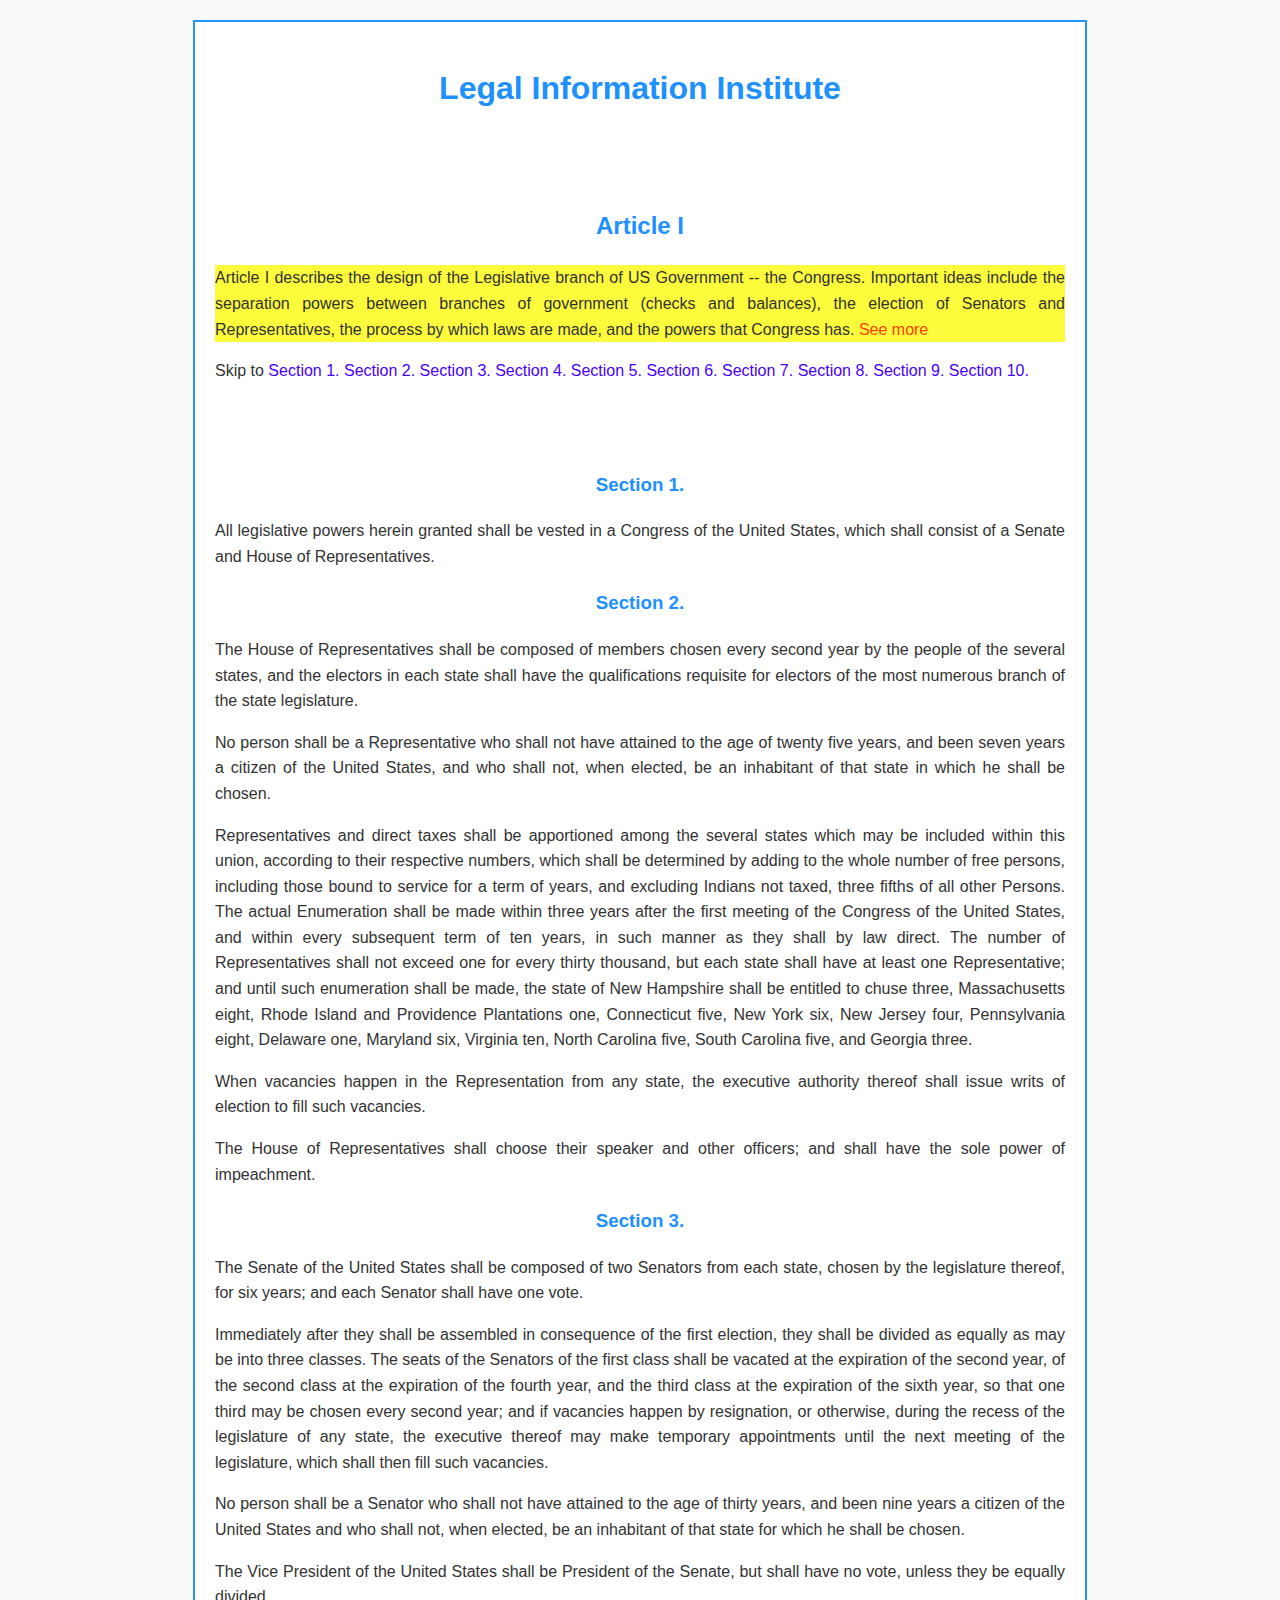
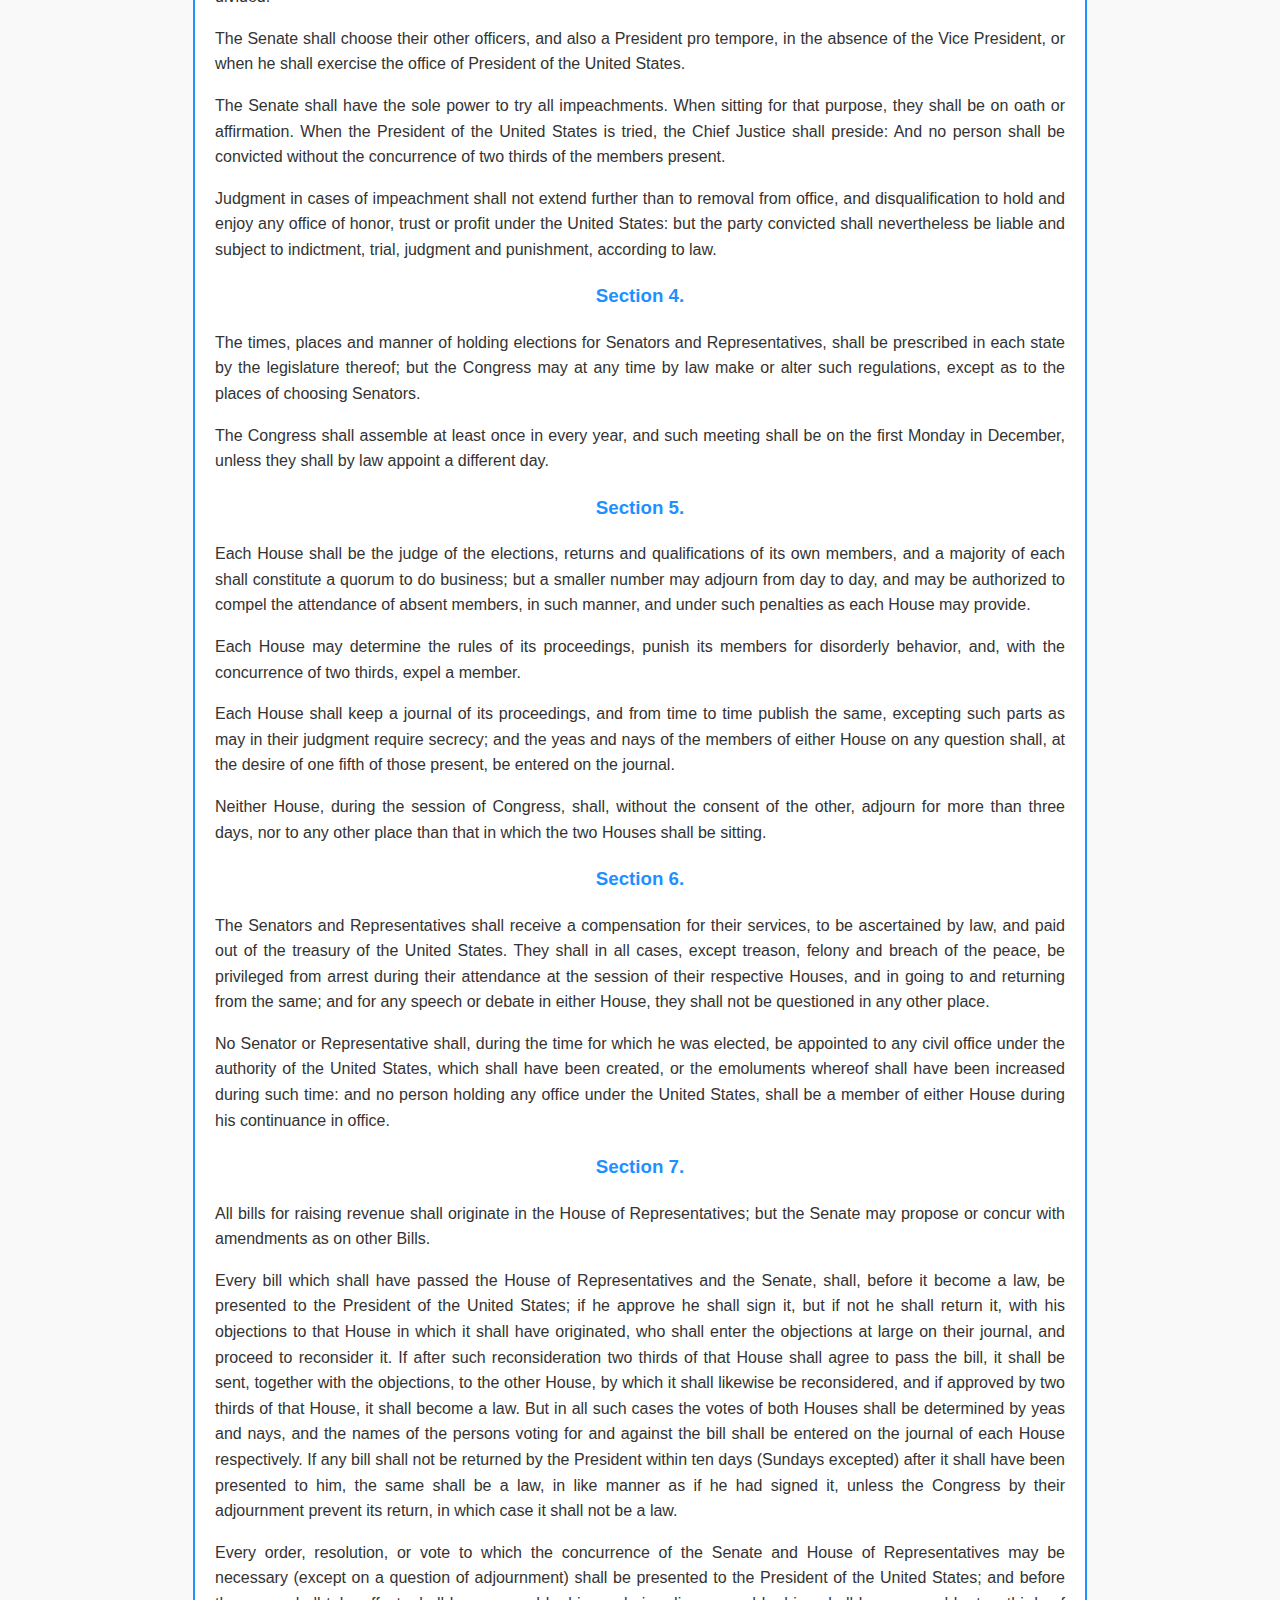
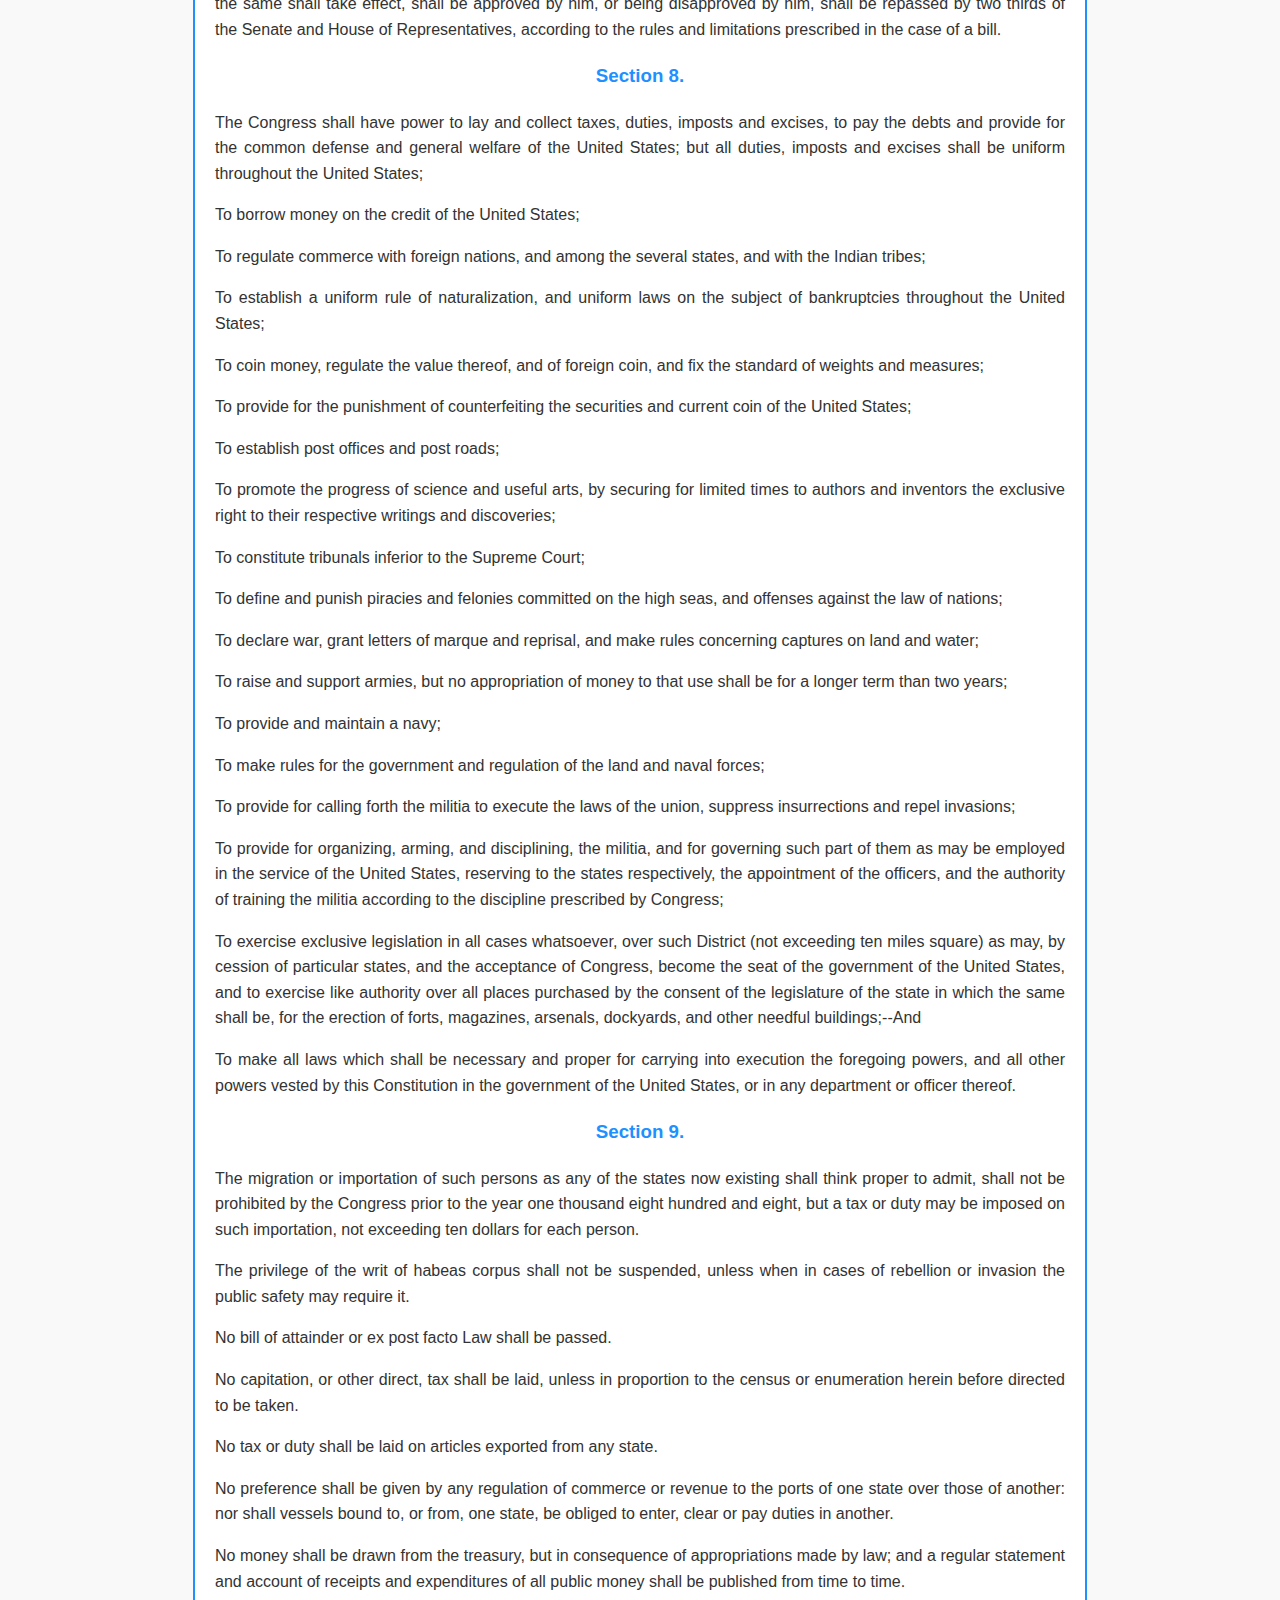
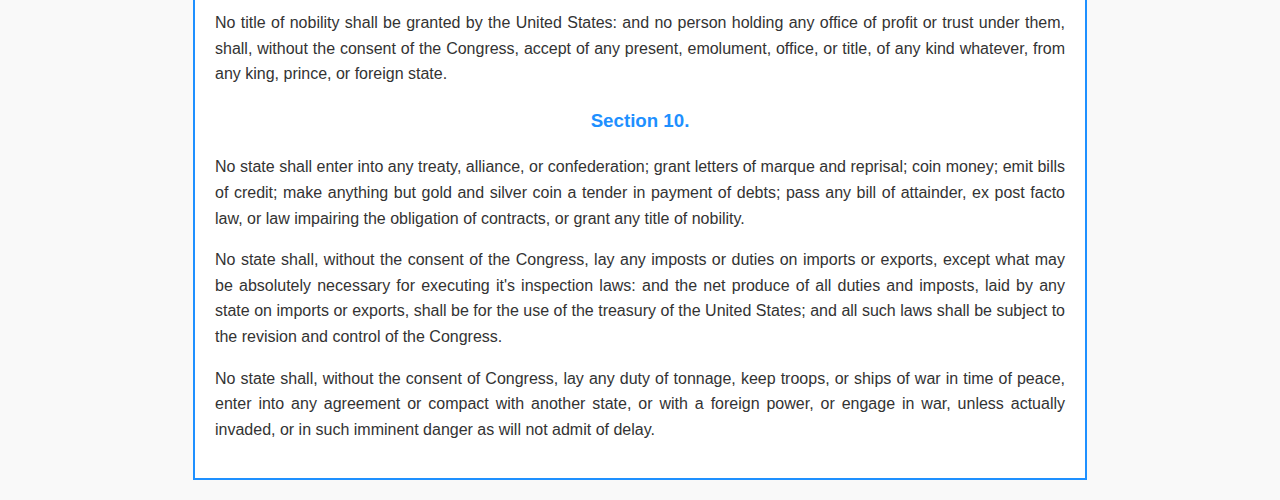
<file: articlei.html>
<!DOCTYPE html>
<html lang="en">
  <head>
    <title>Article 1 | Constitution | United States</title>
    <meta charset="UTF-8" />
    <link rel="stylesheet" type="text/css" href="articlei.css" />
  </head>

  <body>
    <article>
      <h1>Legal Information Institute</h1>
      <br />
      <br />
      <h2>Article I</h2>
      <p id="add_info">
        Article I describes the design of the Legislative branch of US
        Government -- the Congress. Important ideas include the separation
        powers between branches of government (checks and balances), the
        election of Senators and Representatives, the process by which laws are
        made, and the powers that Congress has. <a href="#">See more</a>
      </p>

      <!-- 
		Added a "Skip to" feature for people who might be looking for a specific section from Article I.
	  -->
      <p id="skip">
        Skip to
        <a href="#section_1">Section 1.</a>
        <a href="#section_2">Section 2.</a>
        <a href="#section_3">Section 3.</a>
        <a href="#section_4">Section 4.</a>
        <a href="#section_5">Section 5.</a>
        <a href="#section_6">Section 6.</a>
        <a href="#section_7">Section 7.</a>
        <a href="#section_8">Section 8.</a>
        <a href="#section_9">Section 9.</a>
        <a href="#section_10">Section 10.</a>
      </p>
      <br />
      <br />
      <h3 id="section_1">Section 1.</h3>
      <p>
        All legislative powers herein granted shall be vested in a Congress of
        the United States, which shall consist of a Senate and House of
        Representatives.
      </p>

      <h3 id="section_2">Section 2.</h3>

      <p>
        The House of Representatives shall be composed of members chosen every
        second year by the people of the several states, and the electors in
        each state shall have the qualifications requisite for electors of the
        most numerous branch of the state legislature.
      </p>

      <p>
        No person shall be a Representative who shall not have attained to the
        age of twenty five years, and been seven years a citizen of the United
        States, and who shall not, when elected, be an inhabitant of that state
        in which he shall be chosen.
      </p>

      <p>
        Representatives and direct taxes shall be apportioned among the several
        states which may be included within this union, according to their
        respective numbers, which shall be determined by adding to the whole
        number of free persons, including those bound to service for a term of
        years, and excluding Indians not taxed, three fifths of all other
        Persons. The actual Enumeration shall be made within three years after
        the first meeting of the Congress of the United States, and within every
        subsequent term of ten years, in such manner as they shall by law
        direct. The number of Representatives shall not exceed one for every
        thirty thousand, but each state shall have at least one Representative;
        and until such enumeration shall be made, the state of New Hampshire
        shall be entitled to chuse three, Massachusetts eight, Rhode Island and
        Providence Plantations one, Connecticut five, New York six, New Jersey
        four, Pennsylvania eight, Delaware one, Maryland six, Virginia ten,
        North Carolina five, South Carolina five, and Georgia three.
      </p>

      <p>
        When vacancies happen in the Representation from any state, the
        executive authority thereof shall issue writs of election to fill such
        vacancies.
      </p>

      <p>
        The House of Representatives shall choose their speaker and other
        officers; and shall have the sole power of impeachment.
      </p>

      <h3 id="section_3">Section 3.</h3>

      <p>
        The Senate of the United States shall be composed of two Senators from
        each state, chosen by the legislature thereof, for six years; and each
        Senator shall have one vote.
      </p>

      <p>
        Immediately after they shall be assembled in consequence of the first
        election, they shall be divided as equally as may be into three classes.
        The seats of the Senators of the first class shall be vacated at the
        expiration of the second year, of the second class at the expiration of
        the fourth year, and the third class at the expiration of the sixth
        year, so that one third may be chosen every second year; and if
        vacancies happen by resignation, or otherwise, during the recess of the
        legislature of any state, the executive thereof may make temporary
        appointments until the next meeting of the legislature, which shall then
        fill such vacancies.
      </p>

      <p>
        No person shall be a Senator who shall not have attained to the age of
        thirty years, and been nine years a citizen of the United States and who
        shall not, when elected, be an inhabitant of that state for which he
        shall be chosen.
      </p>

      <p>
        The Vice President of the United States shall be President of the
        Senate, but shall have no vote, unless they be equally divided.
      </p>

      <p>
        The Senate shall choose their other officers, and also a President pro
        tempore, in the absence of the Vice President, or when he shall exercise
        the office of President of the United States.
      </p>

      <p>
        The Senate shall have the sole power to try all impeachments. When
        sitting for that purpose, they shall be on oath or affirmation. When the
        President of the United States is tried, the Chief Justice shall
        preside: And no person shall be convicted without the concurrence of two
        thirds of the members present.
      </p>

      <p>
        Judgment in cases of impeachment shall not extend further than to
        removal from office, and disqualification to hold and enjoy any office
        of honor, trust or profit under the United States: but the party
        convicted shall nevertheless be liable and subject to indictment, trial,
        judgment and punishment, according to law.
      </p>

      <h3 id="section_4">Section 4.</h3>

      <p>
        The times, places and manner of holding elections for Senators and
        Representatives, shall be prescribed in each state by the legislature
        thereof; but the Congress may at any time by law make or alter such
        regulations, except as to the places of choosing Senators.
      </p>

      <p>
        The Congress shall assemble at least once in every year, and such
        meeting shall be on the first Monday in December, unless they shall by
        law appoint a different day.
      </p>

      <h3 id="section_5">Section 5.</h3>

      <p>
        Each House shall be the judge of the elections, returns and
        qualifications of its own members, and a majority of each shall
        constitute a quorum to do business; but a smaller number may adjourn
        from day to day, and may be authorized to compel the attendance of
        absent members, in such manner, and under such penalties as each House
        may provide.
      </p>

      <p>
        Each House may determine the rules of its proceedings, punish its
        members for disorderly behavior, and, with the concurrence of two
        thirds, expel a member.
      </p>

      <p>
        Each House shall keep a journal of its proceedings, and from time to
        time publish the same, excepting such parts as may in their judgment
        require secrecy; and the yeas and nays of the members of either House on
        any question shall, at the desire of one fifth of those present, be
        entered on the journal.
      </p>

      <p>
        Neither House, during the session of Congress, shall, without the
        consent of the other, adjourn for more than three days, nor to any other
        place than that in which the two Houses shall be sitting.
      </p>

      <h3 id="section_6">Section 6.</h3>

      <p>
        The Senators and Representatives shall receive a compensation for their
        services, to be ascertained by law, and paid out of the treasury of the
        United States. They shall in all cases, except treason, felony and
        breach of the peace, be privileged from arrest during their attendance
        at the session of their respective Houses, and in going to and returning
        from the same; and for any speech or debate in either House, they shall
        not be questioned in any other place.
      </p>

      <p>
        No Senator or Representative shall, during the time for which he was
        elected, be appointed to any civil office under the authority of the
        United States, which shall have been created, or the emoluments whereof
        shall have been increased during such time: and no person holding any
        office under the United States, shall be a member of either House during
        his continuance in office.
      </p>

      <h3 id="section_7">Section 7.</h3>

      <p>
        All bills for raising revenue shall originate in the House of
        Representatives; but the Senate may propose or concur with amendments as
        on other Bills.
      </p>

      <p>
        Every bill which shall have passed the House of Representatives and the
        Senate, shall, before it become a law, be presented to the President of
        the United States; if he approve he shall sign it, but if not he shall
        return it, with his objections to that House in which it shall have
        originated, who shall enter the objections at large on their journal,
        and proceed to reconsider it. If after such reconsideration two thirds
        of that House shall agree to pass the bill, it shall be sent, together
        with the objections, to the other House, by which it shall likewise be
        reconsidered, and if approved by two thirds of that House, it shall
        become a law. But in all such cases the votes of both Houses shall be
        determined by yeas and nays, and the names of the persons voting for and
        against the bill shall be entered on the journal of each House
        respectively. If any bill shall not be returned by the President within
        ten days (Sundays excepted) after it shall have been presented to him,
        the same shall be a law, in like manner as if he had signed it, unless
        the Congress by their adjournment prevent its return, in which case it
        shall not be a law.
      </p>

      <p>
        Every order, resolution, or vote to which the concurrence of the Senate
        and House of Representatives may be necessary (except on a question of
        adjournment) shall be presented to the President of the United States;
        and before the same shall take effect, shall be approved by him, or
        being disapproved by him, shall be repassed by two thirds of the Senate
        and House of Representatives, according to the rules and limitations
        prescribed in the case of a bill.
      </p>

      <h3 id="section_8">Section 8.</h3>

      <p>
        The Congress shall have power to lay and collect taxes, duties, imposts
        and excises, to pay the debts and provide for the common defense and
        general welfare of the United States; but all duties, imposts and
        excises shall be uniform throughout the United States;
      </p>

      <p>To borrow money on the credit of the United States;</p>

      <p>
        To regulate commerce with foreign nations, and among the several states,
        and with the Indian tribes;
      </p>

      <p>
        To establish a uniform rule of naturalization, and uniform laws on the
        subject of bankruptcies throughout the United States;
      </p>

      <p>
        To coin money, regulate the value thereof, and of foreign coin, and fix
        the standard of weights and measures;
      </p>

      <p>
        To provide for the punishment of counterfeiting the securities and
        current coin of the United States;
      </p>

      <p>To establish post offices and post roads;</p>

      <p>
        To promote the progress of science and useful arts, by securing for
        limited times to authors and inventors the exclusive right to their
        respective writings and discoveries;
      </p>

      <p>To constitute tribunals inferior to the Supreme Court;</p>

      <p>
        To define and punish piracies and felonies committed on the high seas,
        and offenses against the law of nations;
      </p>

      <p>
        To declare war, grant letters of marque and reprisal, and make rules
        concerning captures on land and water;
      </p>

      <p>
        To raise and support armies, but no appropriation of money to that use
        shall be for a longer term than two years;
      </p>

      <p>To provide and maintain a navy;</p>

      <p>
        To make rules for the government and regulation of the land and naval
        forces;
      </p>

      <p>
        To provide for calling forth the militia to execute the laws of the
        union, suppress insurrections and repel invasions;
      </p>

      <p>
        To provide for organizing, arming, and disciplining, the militia, and
        for governing such part of them as may be employed in the service of the
        United States, reserving to the states respectively, the appointment of
        the officers, and the authority of training the militia according to the
        discipline prescribed by Congress;
      </p>

      <p>
        To exercise exclusive legislation in all cases whatsoever, over such
        District (not exceeding ten miles square) as may, by cession of
        particular states, and the acceptance of Congress, become the seat of
        the government of the United States, and to exercise like authority over
        all places purchased by the consent of the legislature of the state in
        which the same shall be, for the erection of forts, magazines, arsenals,
        dockyards, and other needful buildings;--And
      </p>

      <p>
        To make all laws which shall be necessary and proper for carrying into
        execution the foregoing powers, and all other powers vested by this
        Constitution in the government of the United States, or in any
        department or officer thereof.
      </p>

      <h3 id="section_9">Section 9.</h3>

      <p>
        The migration or importation of such persons as any of the states now
        existing shall think proper to admit, shall not be prohibited by the
        Congress prior to the year one thousand eight hundred and eight, but a
        tax or duty may be imposed on such importation, not exceeding ten
        dollars for each person.
      </p>

      <p>
        The privilege of the writ of habeas corpus shall not be suspended,
        unless when in cases of rebellion or invasion the public safety may
        require it.
      </p>

      <p>No bill of attainder or ex post facto Law shall be passed.</p>

      <p>
        No capitation, or other direct, tax shall be laid, unless in proportion
        to the census or enumeration herein before directed to be taken.
      </p>

      <p>No tax or duty shall be laid on articles exported from any state.</p>

      <p>
        No preference shall be given by any regulation of commerce or revenue to
        the ports of one state over those of another: nor shall vessels bound
        to, or from, one state, be obliged to enter, clear or pay duties in
        another.
      </p>

      <p>
        No money shall be drawn from the treasury, but in consequence of
        appropriations made by law; and a regular statement and account of
        receipts and expenditures of all public money shall be published from
        time to time.
      </p>

      <p>
        No title of nobility shall be granted by the United States: and no
        person holding any office of profit or trust under them, shall, without
        the consent of the Congress, accept of any present, emolument, office,
        or title, of any kind whatever, from any king, prince, or foreign state.
      </p>

      <h3 id="section_10">Section 10.</h3>

      <p>
        No state shall enter into any treaty, alliance, or confederation; grant
        letters of marque and reprisal; coin money; emit bills of credit; make
        anything but gold and silver coin a tender in payment of debts; pass any
        bill of attainder, ex post facto law, or law impairing the obligation of
        contracts, or grant any title of nobility.
      </p>

      <p>
        No state shall, without the consent of the Congress, lay any imposts or
        duties on imports or exports, except what may be absolutely necessary
        for executing it's inspection laws: and the net produce of all duties
        and imposts, laid by any state on imports or exports, shall be for the
        use of the treasury of the United States; and all such laws shall be
        subject to the revision and control of the Congress.
      </p>

      <p>
        No state shall, without the consent of Congress, lay any duty of
        tonnage, keep troops, or ships of war in time of peace, enter into any
        agreement or compact with another state, or with a foreign power, or
        engage in war, unless actually invaded, or in such imminent danger as
        will not admit of delay.
      </p>
    </article>
  </body>
</html>
</file>
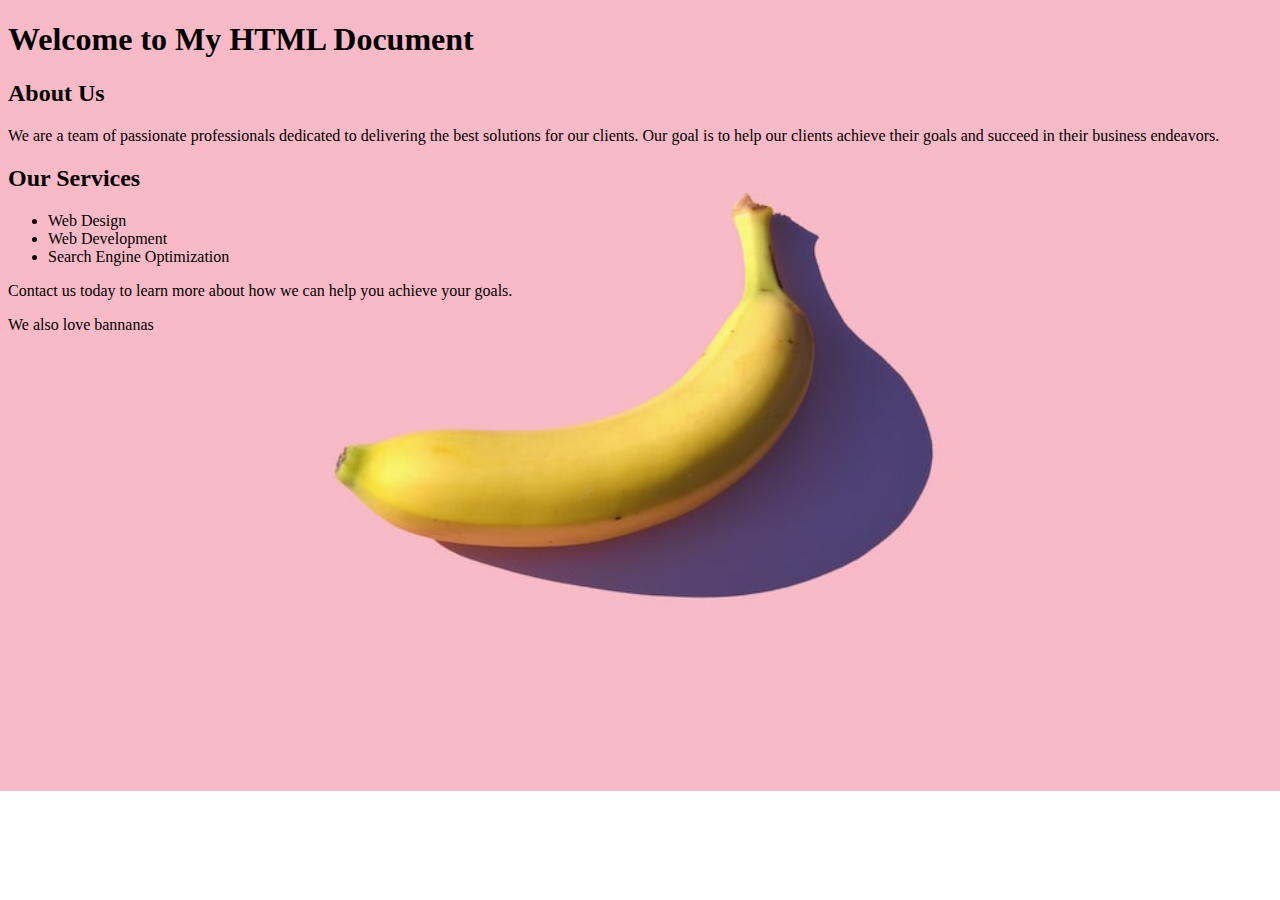
<file: W4.html>
<!DOCTYPE html>
<html>
  <head>
    <title>My HTML Document</title>
    <link rel="stylesheet" href="W4.css">
  </head>
  <body>
    <h1>Welcome to My HTML Document</h1>
    <h2>About Us</h2>
    <p>We are a team of passionate professionals dedicated to delivering the best solutions for our clients. Our goal is to help our clients achieve their goals and succeed in their business endeavors.</p>
    <h2>Our Services</h2>
    <ul>
      <li>Web Design</li>
      <li>Web Development</li>
      <li>Search Engine Optimization</li>
    </ul>
    <p>Contact us today to learn more about how we can help you achieve your goals.</p>
  </body>
  <footer>We also love bannanas</footer>
</html>
</file>
<file: articlei.css>
body {
  background-color: #f9f9f9;
  color: #333333;
  font-family: Arial, sans-serif;
  font-size: 16px;
  line-height: 1.6;
}

h1,
h2,
h3 {
  color: #1e90ff;
  text-align: center;
}

p {
  text-align: justify;
}
/* The #add_info id only effects the paragraph with the add_info ID */
#add_info {
  background-color: #fcfc3c;
  color: #333333;
}

/* The #skip id only effects the links in the paragraph with the skip ID */
p#skip a {
  color: #4800ff;
  text-decoration: none;
}
p#skip a:hover {
  text-decoration: underline;
}

a {
  color: #ff4000;
  text-decoration: none;
}

a:hover {
  text-decoration: underline;
}

article {
  background-color: #ffffff;
  border: 2px solid #1e90ff;
  padding: 20px;
  margin: 20px auto;
  max-width: 850px;
}
</file>
<file: W4.css>
body {
    background-image: url('bananna.jfif');
    background-repeat: no-repeat;
    background-position: top;
    background-size: cover;
  }
</file>
